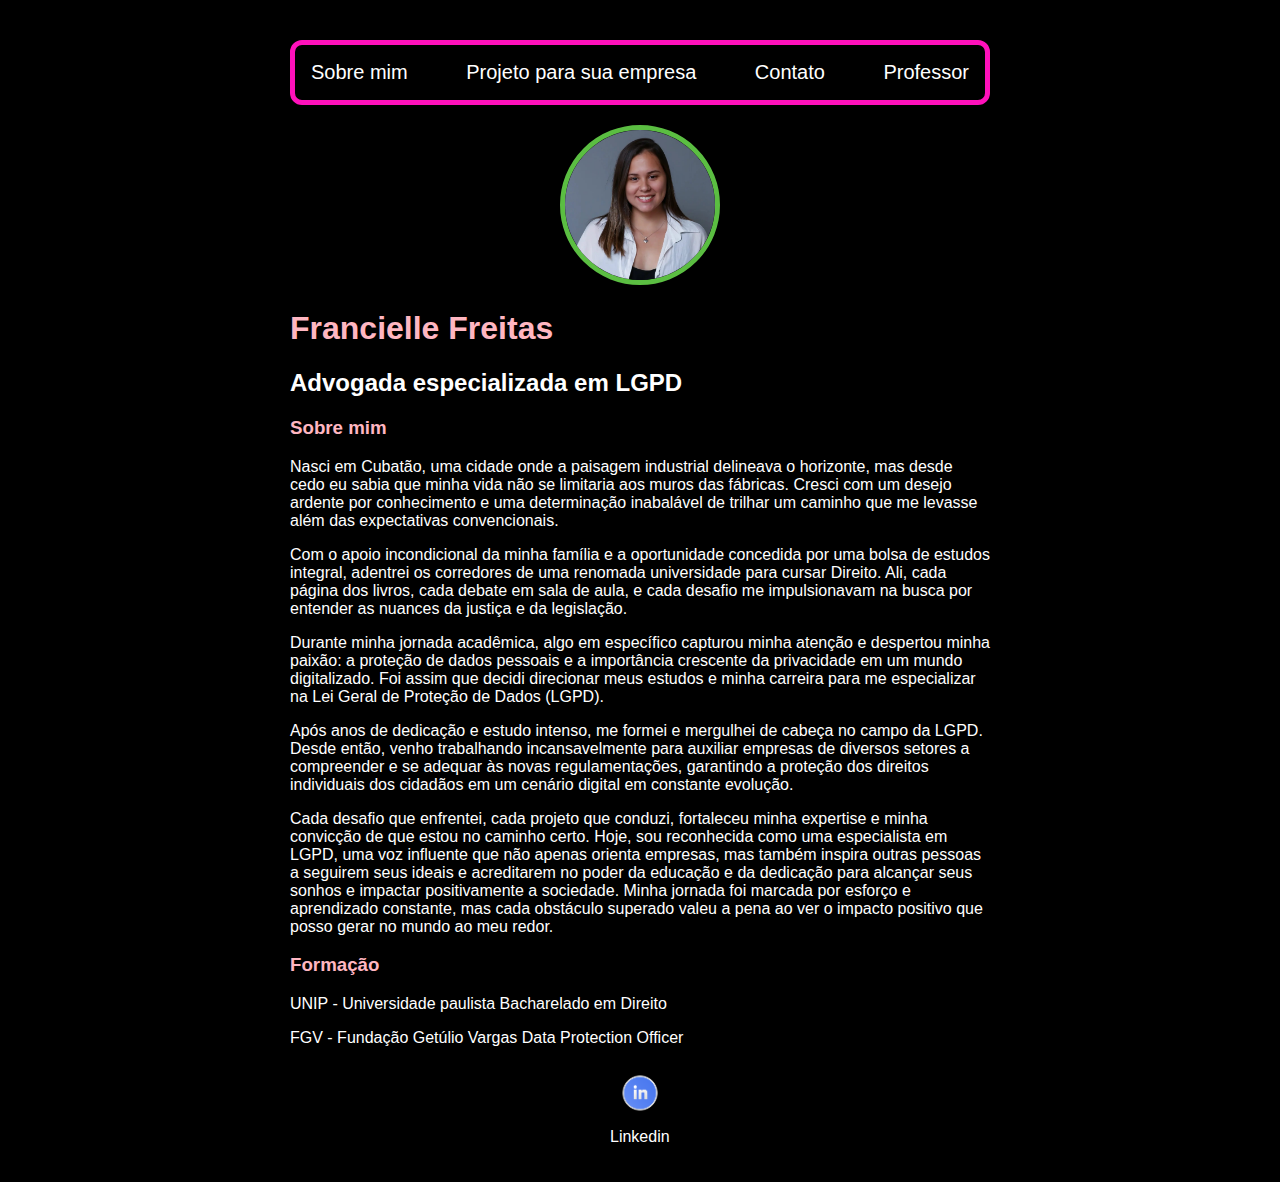
<file: index.html>
<!DOCTYPE html>
<html lang="en">
<head>
    <meta charset="UTF-8">
    <meta name="viewport" content="width=device-width, initial-scale=1.0">
    <title>Francielle Freitas</title>
    <!-- Google tag (gtag.js) -->
<script async src="https://www.googletagmanager.com/gtag/js?id=G-4MCBRNN275"></script>
<script>
  window.dataLayer = window.dataLayer || [];
  function gtag(){dataLayer.push(arguments);}
  gtag('js', new Date());

  gtag('config', 'G-4MCBRNN275');
</script>
    <link rel="stylesheet" href="index.css">
</head>
<body>
    <div class="container">
        <nav>
            <ul>
                <li>
                    <a href="index.html">Sobre mim</a>
                </li>
                <li>
                    <a href="project.html">Projeto para sua empresa</a>
                </li>
                <li>
                    <a href="contact.html">Contato</a>
                </li>
                <li>
                    <a href="professor.html">Professor</a>
                </li>
            </ul>
        </nav>
    
    <header>
        <div class="center">
            <img src="./img/francielle.freitas.jpg" alt="uma foto de uma mulher sorrindo"></img>
        </div>
        <h1> Francielle Freitas</h1>
        <h2> Advogada especializada em LGPD</h2>
    </header>
    
    <main>
        <section>
            <h3>Sobre mim</h3>
            <p>Nasci em Cubatão, uma cidade onde a paisagem industrial delineava o horizonte, mas desde cedo eu sabia que minha vida não se limitaria aos muros das fábricas. Cresci com um desejo ardente por conhecimento e uma determinação inabalável de trilhar um caminho que me levasse além das expectativas convencionais.
            </p>
            <p>
                Com o apoio incondicional da minha família e a oportunidade concedida por uma bolsa de estudos integral, adentrei os corredores de uma renomada universidade para cursar Direito. Ali, cada página dos livros, cada debate em sala de aula, e cada desafio me impulsionavam na busca por entender as nuances da justiça e da legislação. 
            </p>
            <p>
                Durante minha jornada acadêmica, algo em específico capturou minha atenção e despertou minha paixão: a proteção de dados pessoais e a importância crescente da privacidade em um mundo digitalizado. Foi assim que decidi direcionar meus estudos e minha carreira para me especializar na Lei Geral de Proteção de Dados (LGPD).
            </p>
            <p>
                Após anos de dedicação e estudo intenso, me formei e mergulhei de cabeça no campo da LGPD. Desde então, venho trabalhando incansavelmente para auxiliar empresas de diversos setores a compreender e se adequar às novas regulamentações, garantindo a proteção dos direitos individuais dos cidadãos em um cenário digital em constante evolução.
            </p>
            <p>
                Cada desafio que enfrentei, cada projeto que conduzi, fortaleceu minha expertise e minha convicção de que estou no caminho certo. Hoje, sou reconhecida como uma especialista em LGPD, uma voz influente que não apenas orienta empresas, mas também inspira outras pessoas a seguirem seus ideais e acreditarem no poder da educação e da dedicação para alcançar seus sonhos e impactar positivamente a sociedade. Minha jornada foi marcada por esforço e aprendizado constante, mas cada obstáculo superado valeu a pena ao ver o impacto positivo que posso gerar no mundo ao meu redor.
            </p>
        </section>
        <section>
            <h3>Formação</h3>
            <p>
                UNIP - Universidade paulista
                Bacharelado em Direito
                </p>
                <p>
                FGV - Fundação Getúlio Vargas
                Data Protection Officer  
                </p>
    
        </section>
    </main>
    
    <footer>
        <a href="https://www.linkedin.com/in/francielle-freitas-a1658719b/?trk=public_profile_browsemap_profile-result-card_result-card_full-click&originalSubdomain=br" target="_blank" rel="noopener noreferrer">
            <img src="./img/linkedin.png" alt="o ícone do aplicativo linkedin"></img>
            <p>Linkedin</p>
        </a>
    </footer>
    </div>
</body>
</html>
</file>
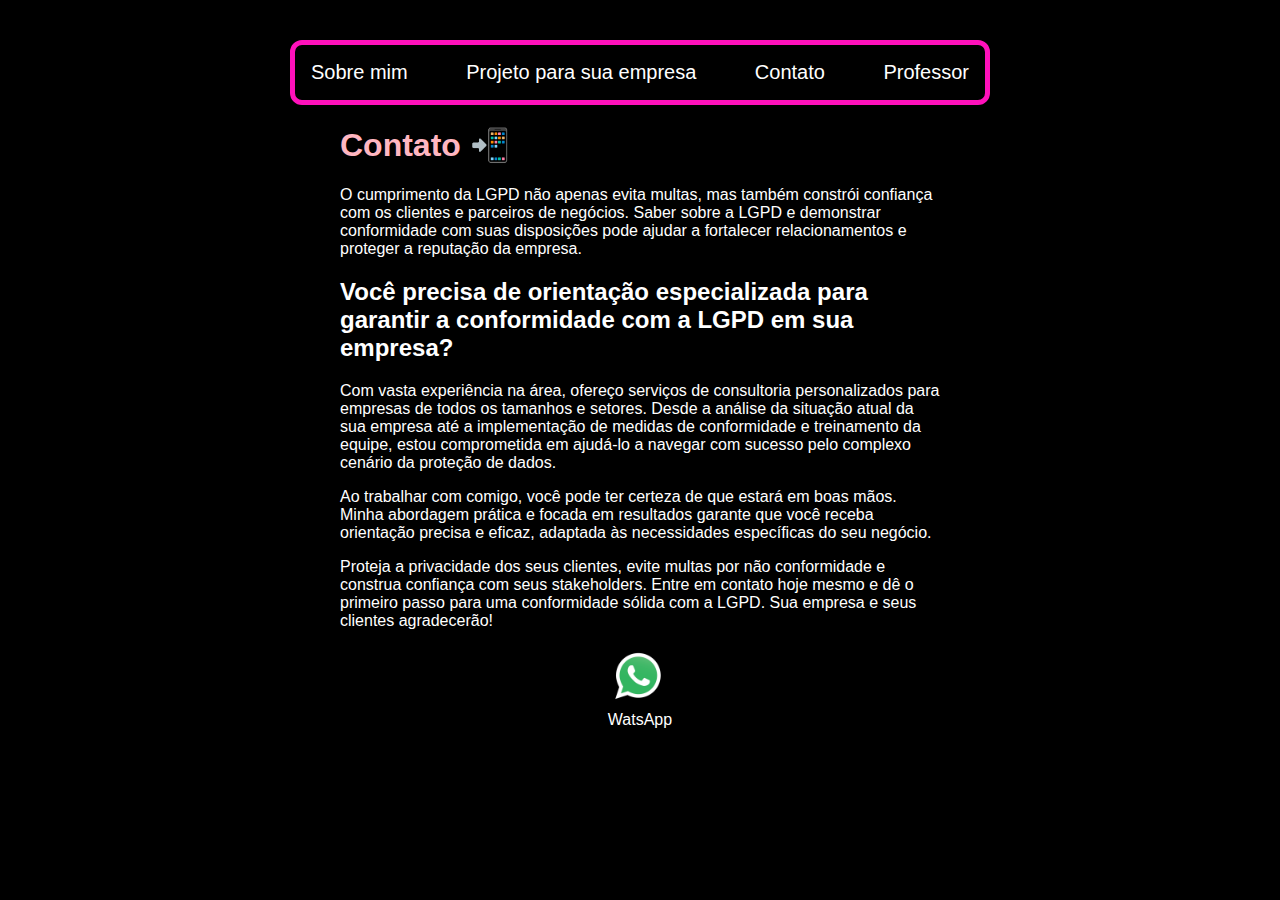
<file: contact.html>
<!DOCTYPE html>
<html lang="en">
<head>
    <meta charset="UTF-8">
    <meta name="viewport" content="width=device-width, initial-scale=1.0">
    <!-- Google tag (gtag.js) -->
<script async src="https://www.googletagmanager.com/gtag/js?id=G-4MCBRNN275"></script>
<script>
  window.dataLayer = window.dataLayer || [];
  function gtag(){dataLayer.push(arguments);}
  gtag('js', new Date());

  gtag('config', 'G-4MCBRNN275');
</script>
    <title>Contato</title>
    <link rel="stylesheet" href="index.css">
</head>
<body>
    <div class="container">
        <nav>
            <ul>
                <li>
                    <a href="index.html">Sobre mim</a>
                </li>
                <li>
                    <a href="project.html">Projeto para sua empresa</a>
                </li>
                <li>
                    <a href="contact.html">Contato</a>
                </li>
                <li>
                    <a href="professor.html">Professor</a>
                </li>
            </ul>
        </nav>
    <div class="container">
        <h1>
            Contato &#128242;
        </h1>
        <p>
            O cumprimento da LGPD não apenas evita multas, mas também constrói confiança com os clientes e parceiros de negócios. Saber sobre a LGPD e demonstrar conformidade com suas disposições pode ajudar a fortalecer relacionamentos e proteger a reputação da empresa.
        </p>
        <h2>
            Você precisa de orientação especializada para garantir a conformidade com a LGPD em sua empresa?
        </h2>
        <p>
            Com vasta experiência na área, ofereço serviços de consultoria personalizados para empresas de todos os tamanhos e setores. Desde a análise da situação atual da sua empresa até a implementação de medidas de conformidade e treinamento da equipe, estou comprometida em ajudá-lo a navegar com sucesso pelo complexo cenário da proteção de dados.
        </p>
        <p>
            Ao trabalhar com comigo, você pode ter certeza de que estará em boas mãos. Minha abordagem prática e focada em resultados garante que você receba orientação precisa e eficaz, adaptada às necessidades específicas do seu negócio.
        </p>
        <p>
            Proteja a privacidade dos seus clientes, evite multas por não conformidade e construa confiança com seus stakeholders. Entre em contato hoje mesmo e dê o primeiro passo para uma conformidade sólida com a LGPD. Sua empresa e seus clientes agradecerão!
        </p>
        <footer>
            <a href=https://business.whatsapp.com/ target="_blank" rel="noopener noreferrer">
                <img src="./img/whatsapp.png" alt="ícone do aplicativo do whatsapp"></img>
                <p>WatsApp</p>
            </a>
        </footer>

    </div>
</body>
</html>
</file>
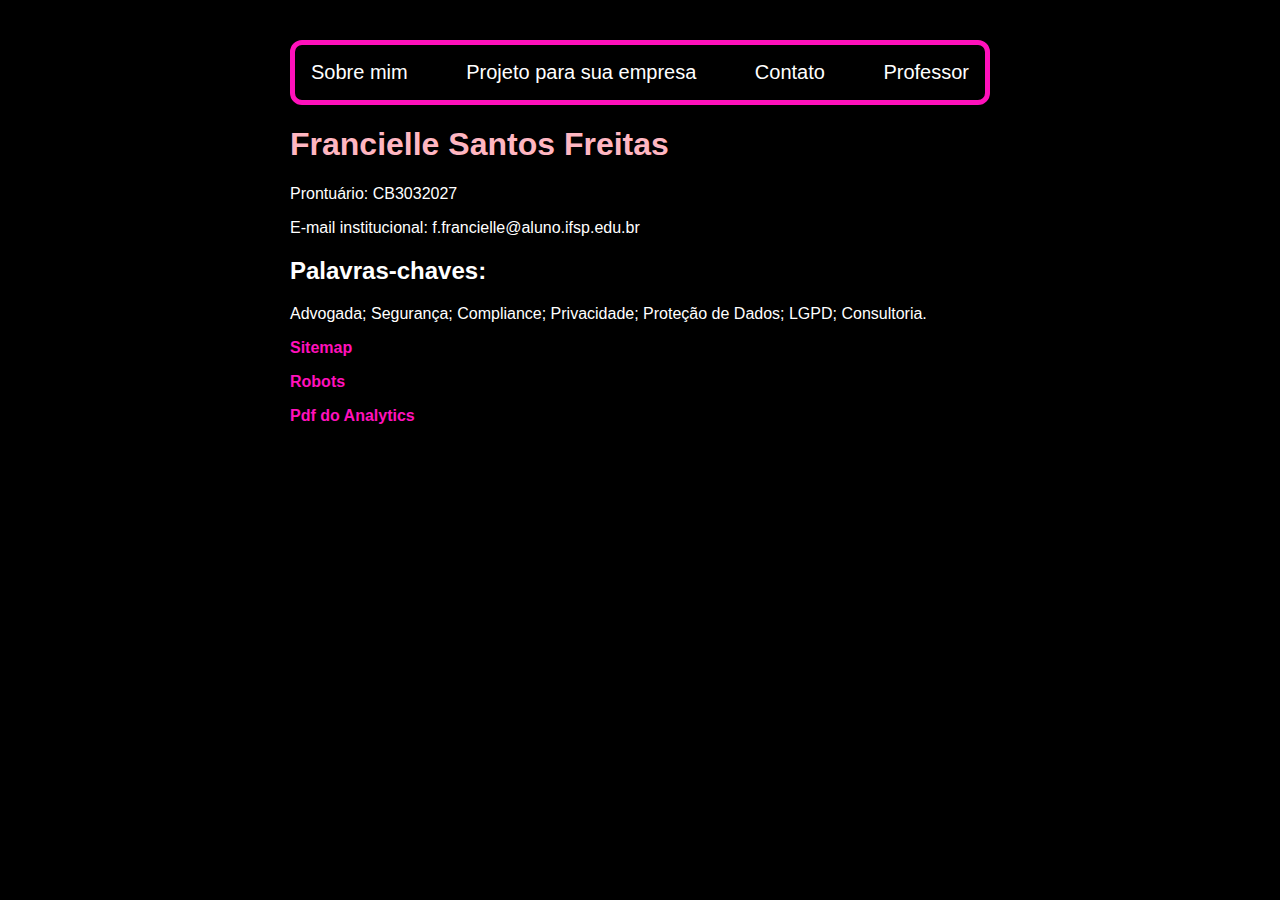
<file: professor.html>
<!DOCTYPE html>
<html lang="en">
<head>
    <meta charset="UTF-8">
    <meta name="viewport" content="width=device-width, initial-scale=1.0">
    <title>Professor</title>
    <!-- Google tag (gtag.js) -->
<script async src="https://www.googletagmanager.com/gtag/js?id=G-4MCBRNN275"></script>
<script>
  window.dataLayer = window.dataLayer || [];
  function gtag(){dataLayer.push(arguments);}
  gtag('js', new Date());

  gtag('config', 'G-4MCBRNN275');
</script>
    <link rel="stylesheet" href="index.css">
</head>
<body>
    <div class="container">
        <nav>
            <ul>
                <li>
                    <a href="index.html">Sobre mim</a>
                </li>
                <li>
                    <a href="project.html">Projeto para sua empresa</a>
                </li>
                <li>
                    <a href="contact.html">Contato</a>
                </li>
                <li>
                    <a href="professor.html">Professor</a>
                </li>
            </ul>
        </nav>
    <h1>
        Francielle Santos Freitas
    </h1>
    <p>
        Prontuário: CB3032027
    </p>
    <P>
        E-mail institucional: f.francielle@aluno.ifsp.edu.br
    </P>
    <h2>
        Palavras-chaves:
    </h2>
    <p>Advogada; Segurança; Compliance; Privacidade; Proteção de Dados; LGPD; Consultoria. </p>
    <strong>
        <a id="rosa" href="https://advfranciellefreitaslgpd.netlify.app/sitemap.xml" target="_blank">
            <p>Sitemap</p>
        </a>
        <a id="rosa" href="robots.txt" target="_blank">
         <p>Robots</p>
        </a>
        <a id="rosa" href="report.pdf">Pdf do Analytics</a>
    </strong>
</body>
</html>
</file>
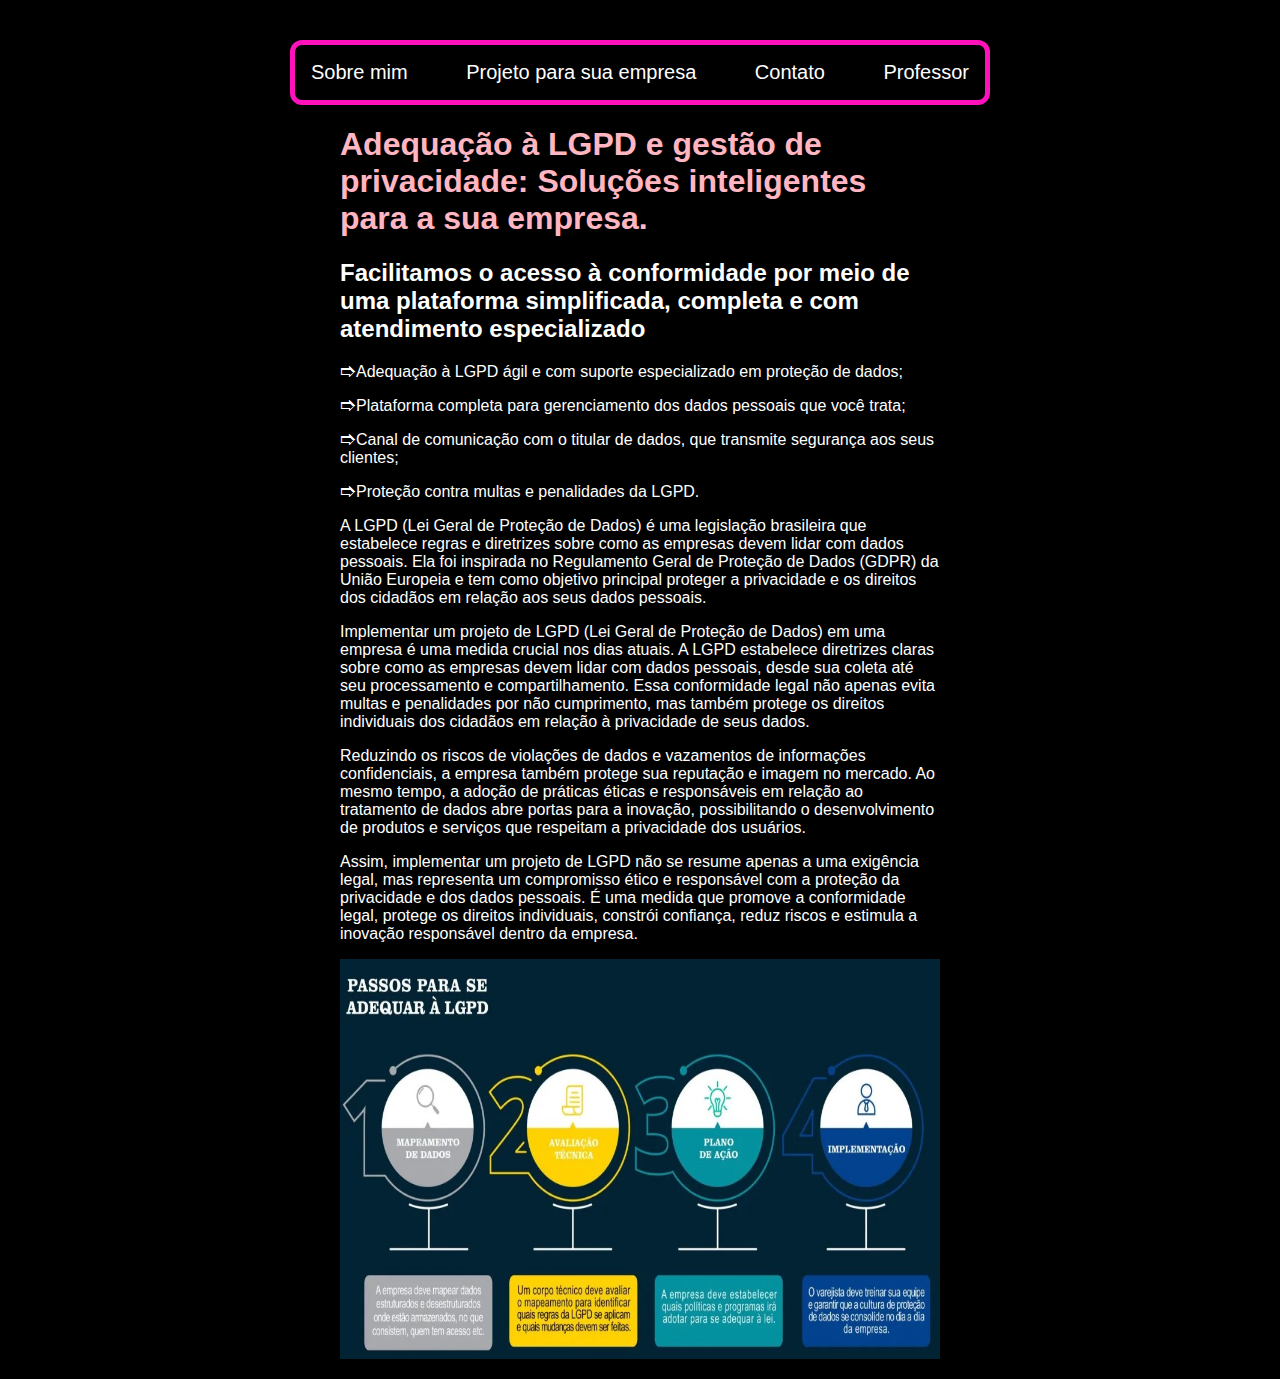
<file: project.html>
<!DOCTYPE html>
<html lang="en">
<head>
    <meta charset="UTF-8">
    <meta name="viewport" content="width=device-width, initial-scale=1.0">
    <!-- Google tag (gtag.js) -->
<script async src="https://www.googletagmanager.com/gtag/js?id=G-4MCBRNN275"></script>
<script>
  window.dataLayer = window.dataLayer || [];
  function gtag(){dataLayer.push(arguments);}
  gtag('js', new Date());

  gtag('config', 'G-4MCBRNN275');
</script>
    <title>Projeto para sua empresa</title>
    <link rel="stylesheet" href="index.css">
</head>
<body>
    <div class="container">
        <nav>
            <ul>
                <li>
                    <a href="index.html">Sobre mim</a>
                </li>
                <li>
                    <a href="project.html">Projeto para sua empresa</a>
                </li>
                <li>
                    <a href="contact.html">Contato</a>
                </li>
                <li>
                    <a href="professor.html">Professor</a>
                </li>
            </ul>
        </nav>
    <div class="container">
        <h1>
            Adequação à LGPD e gestão de privacidade: Soluções inteligentes para a sua empresa.
        </h1>
        <h2>
            Facilitamos o acesso à conformidade por meio de uma
            plataforma simplificada, completa e com atendimento especializado
        </h2>
        <p>
            &#129187;Adequação à LGPD ágil e com suporte especializado em proteção de dados;
        </p>
        <p>
            &#129187;Plataforma completa para gerenciamento dos dados pessoais que você trata;
        </p>
        <p>
            &#129187;Canal de comunicação com o titular de dados, que transmite segurança aos seus clientes;
        </p>
        <p>
            &#129187;Proteção contra multas e penalidades da LGPD.
        </p>
        <p>
            A LGPD (Lei Geral de Proteção de Dados) é uma legislação brasileira que estabelece regras e diretrizes sobre como as empresas devem lidar com dados pessoais. Ela foi inspirada no Regulamento Geral de Proteção de Dados (GDPR) da União Europeia e tem como objetivo principal proteger a privacidade e os direitos dos cidadãos em relação aos seus dados pessoais.
        </p>
        <p>
            Implementar um projeto de LGPD (Lei Geral de Proteção de Dados) em uma empresa é uma medida crucial nos dias atuais. A LGPD estabelece diretrizes claras sobre como as empresas devem lidar com dados pessoais, desde sua coleta até seu processamento e compartilhamento. Essa conformidade legal não apenas evita multas e penalidades por não cumprimento, mas também protege os direitos individuais dos cidadãos em relação à privacidade de seus dados.
        </p>
        <p>
            Reduzindo os riscos de violações de dados e vazamentos de informações confidenciais, a empresa também protege sua reputação e imagem no mercado. Ao mesmo tempo, a adoção de práticas éticas e responsáveis em relação ao tratamento de dados abre portas para a inovação, possibilitando o desenvolvimento de produtos e serviços que respeitam a privacidade dos usuários. 
        </p>
        <p>
            Assim, implementar um projeto de LGPD não se resume apenas a uma exigência legal, mas representa um compromisso ético e responsável com a proteção da privacidade e dos dados pessoais. É uma medida que promove a conformidade legal, protege os direitos individuais, constrói confiança, reduz riscos e estimula a inovação responsável dentro da empresa.
        </p>
        <picture>
            <img src="./img/lgpd.jpg" width="600" height="400" alt="um quadro que detalha todos os passos da implementação da Lei de Próteção de Dados"></img>
        </picture>
</div>
</body>
</html>
</file>
<file: index.css>
body {
    color: white;
    background-color: black;
    font-family: "Helvetica", Arial, sans-serif;
    padding: 20px;
    border-radius: 10px;
    min-width: 320px;
    max-width: 800px;
    margin: auto;

}
ul{
    display: flex;
    justify-content: space-between;
    list-style: none;
    align-items: center;
    padding: 16px;
    color: #f1b;
    border: #f1b 5px solid;
    border-radius: 12px;
    font-size: 20px;
}

a {
    color: white;
    text-decoration: none;
}

header img{
    width: 150px;
    height: 150px;
    border-radius: 50%;
    border: 5px solid #5bbe42;
}

.center{
    text-align: center;
}

h1 {
    color: #ffb6c1;
}

footer img {
    width: 60px;
    height: 60px;
}

footer {
    display: flex;
    justify-content: center;
}

footer p {
    margin-top: 1px;
}

.container {
    padding: 0px 50px;
}

nav a:hover{
    color: #5bbe42;
}

picture{
    display: flex;
    justify-content: center;
}

h3 {
    color: #ffb6c1;
}
 #rosa{
    color: #f1b;
}
</file>
